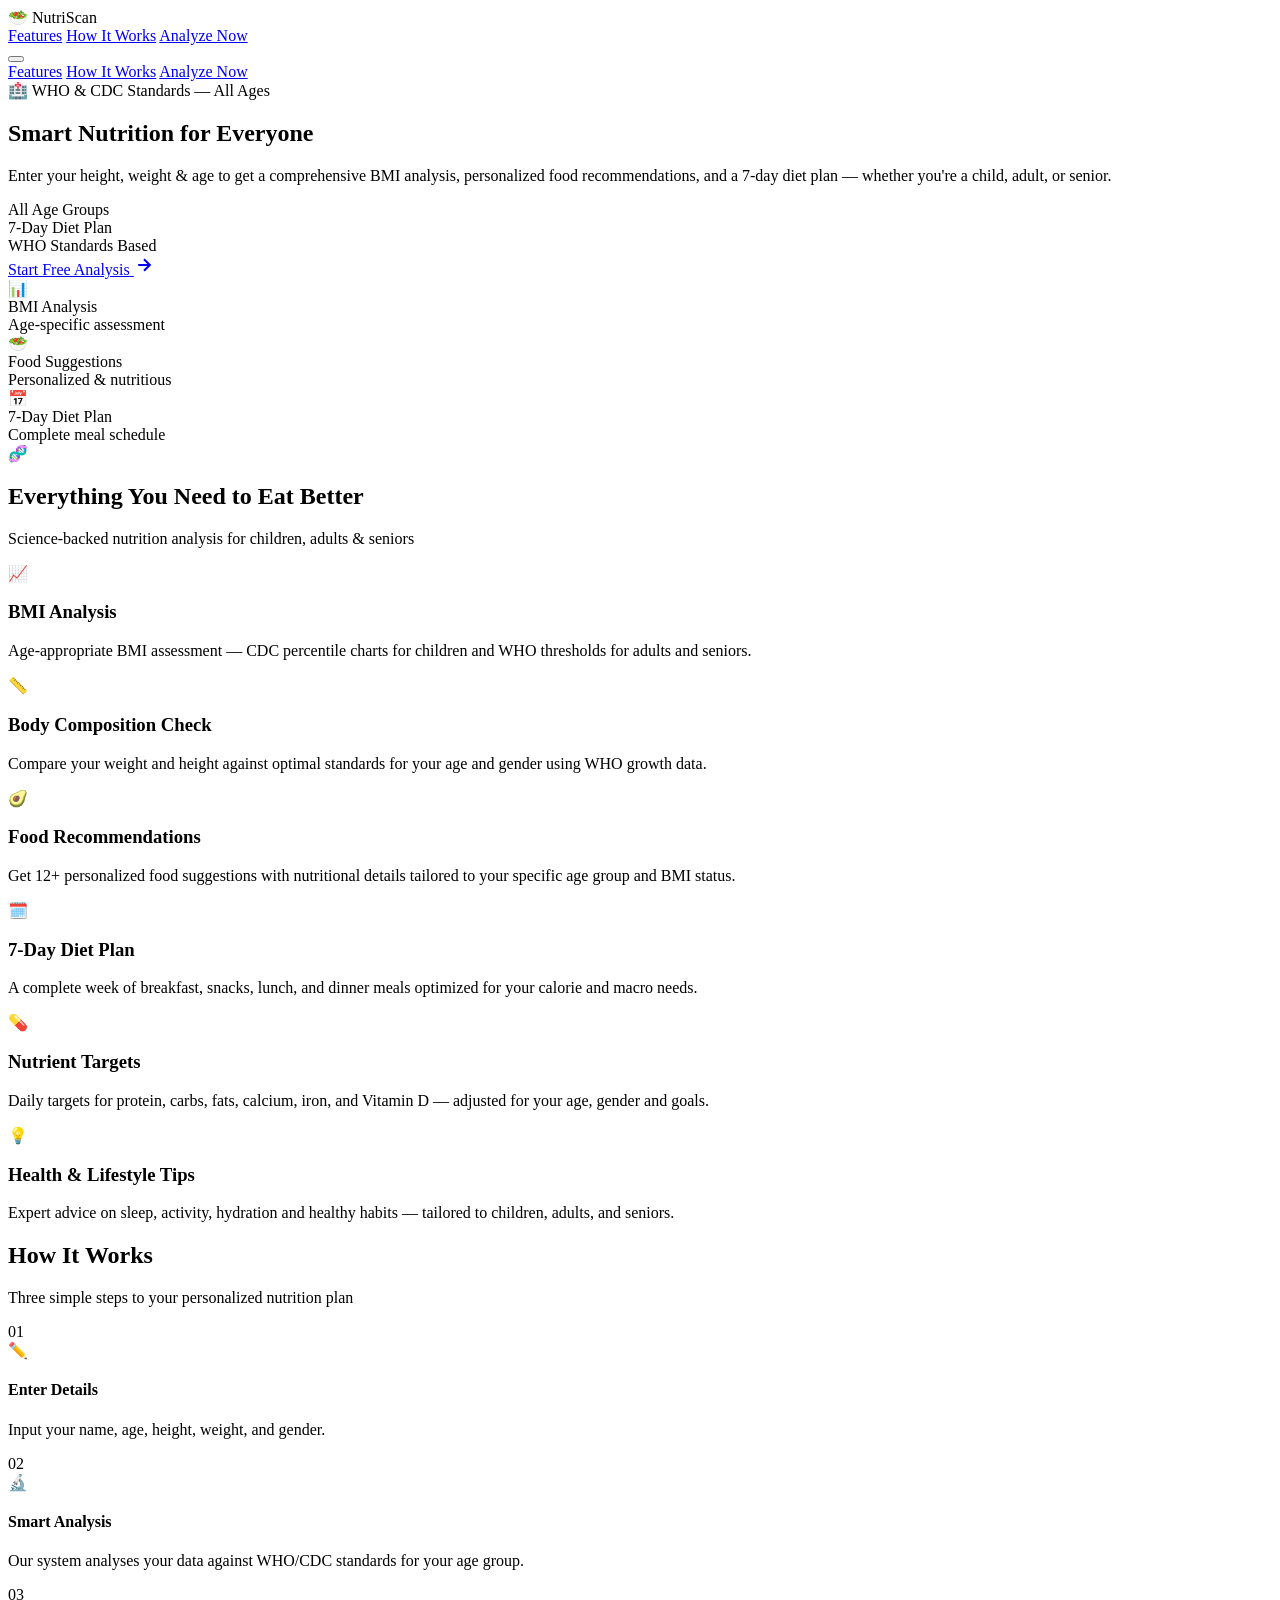
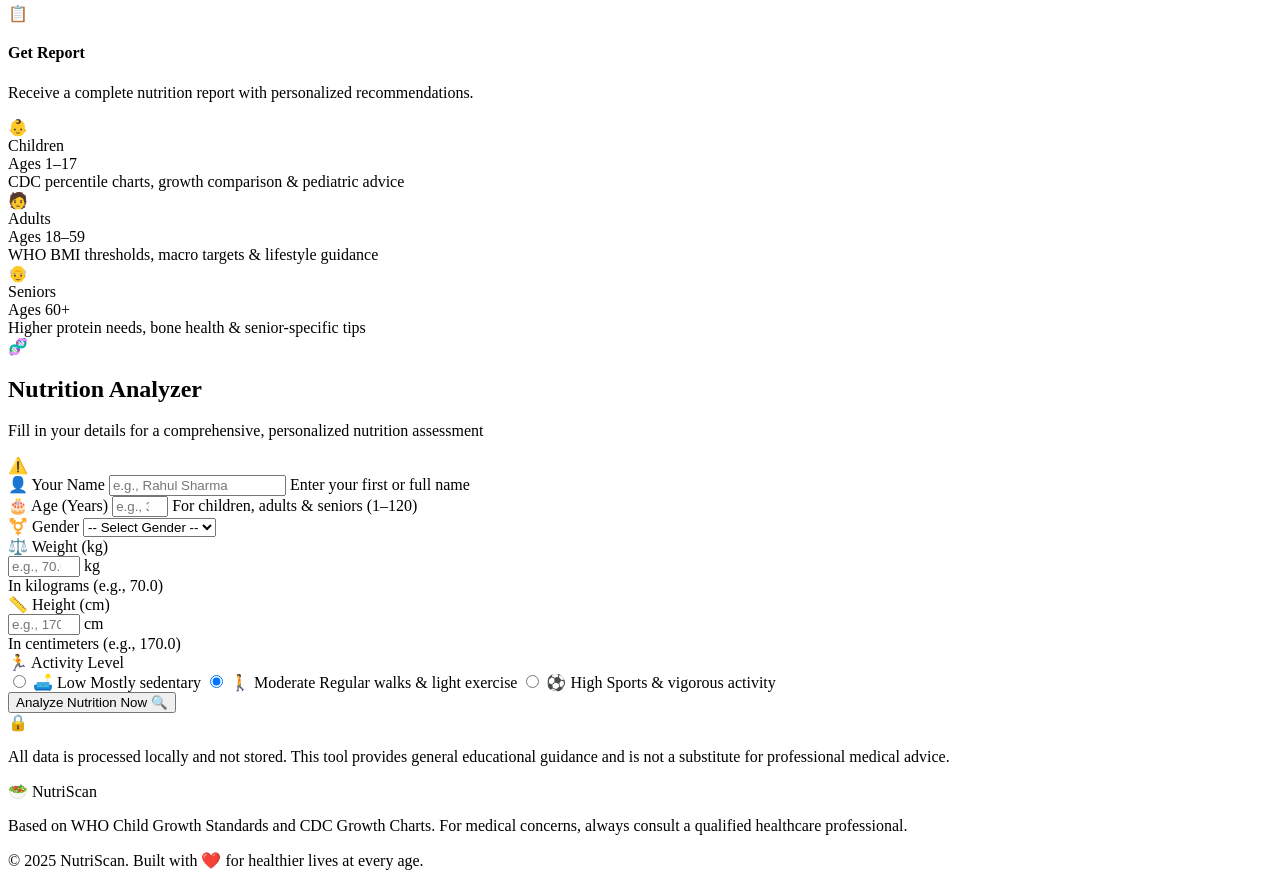
<file: src/main/resources/templates/index.html>
<!DOCTYPE html>
<html lang="en" xmlns:th="http://www.thymeleaf.org">
<head>
    <meta charset="UTF-8">
    <meta name="viewport" content="width=device-width, initial-scale=1.0">
    <title>NutriScan - Personalized Nutrition & BMI Analyzer</title>
    <meta name="description" content="NutriScan analyzes BMI and body metrics for people of all ages — children, adults, and seniors — and provides personalized diet plans and food recommendations.">
    <link rel="preconnect" href="https://fonts.googleapis.com">
    <link href="https://fonts.googleapis.com/css2?family=Outfit:wght@300;400;500;600;700;800&family=Nunito:wght@400;600;700;800&display=swap" rel="stylesheet">
    <link rel="stylesheet" th:href="@{/css/style.css}">
</head>
<body>
    <!-- Navigation -->
    <nav class="navbar">
        <div class="nav-brand">
            <span class="logo-icon">🥗</span>
            <span class="logo-text">NutriScan</span>
        </div>
        <div class="nav-links">
            <a href="#features">Features</a>
            <a href="#how-it-works">How It Works</a>
            <a href="#form-section" class="btn-nav">Analyze Now</a>
        </div>
        <!-- Hamburger for mobile -->
        <button class="hamburger" id="hamburger" aria-label="Open menu">
            <span></span><span></span><span></span>
        </button>
    </nav>

    <!-- Mobile Nav Drawer -->
    <div class="mobile-nav" id="mobileNav">
        <a href="#features" class="mobile-nav-link">Features</a>
        <a href="#how-it-works" class="mobile-nav-link">How It Works</a>
        <a href="#form-section" class="btn-nav mobile-nav-link">Analyze Now</a>
    </div>

    <!-- Hero Section -->
    <section class="hero">
        <div class="hero-bg-orbs">
            <div class="orb orb-1"></div>
            <div class="orb orb-2"></div>
            <div class="orb orb-3"></div>
        </div>
        <div class="hero-content">
            <div class="hero-badge">🏥 WHO &amp; CDC Standards — All Ages</div>
            <h1 class="hero-title">
                Smart Nutrition
                <span class="gradient-text">for Everyone</span>
            </h1>
            <p class="hero-subtitle">
                Enter your height, weight &amp; age to get a comprehensive BMI analysis,
                personalized food recommendations, and a 7-day diet plan —
                whether you're a child, adult, or senior.
            </p>
            <div class="hero-stats">
                <div class="stat">
                    <span class="stat-number">All</span>
                    <span class="stat-label">Age Groups</span>
                </div>
                <div class="stat-divider"></div>
                <div class="stat">
                    <span class="stat-number">7-Day</span>
                    <span class="stat-label">Diet Plan</span>
                </div>
                <div class="stat-divider"></div>
                <div class="stat">
                    <span class="stat-number">WHO</span>
                    <span class="stat-label">Standards Based</span>
                </div>
            </div>
            <a href="#form-section" class="btn-hero">
                <span>Start Free Analysis</span>
                <svg width="20" height="20" viewBox="0 0 24 24" fill="none" stroke="currentColor" stroke-width="2.5"><path d="M5 12h14M12 5l7 7-7 7"/></svg>
            </a>
        </div>
        <div class="hero-visual">
            <div class="floating-card card-bmi">
                <div class="fc-icon">📊</div>
                <div class="fc-content">
                    <div class="fc-title">BMI Analysis</div>
                    <div class="fc-sub">Age-specific assessment</div>
                </div>
            </div>
            <div class="floating-card card-food">
                <div class="fc-icon">🥗</div>
                <div class="fc-content">
                    <div class="fc-title">Food Suggestions</div>
                    <div class="fc-sub">Personalized &amp; nutritious</div>
                </div>
            </div>
            <div class="floating-card card-plan">
                <div class="fc-icon">📅</div>
                <div class="fc-content">
                    <div class="fc-title">7-Day Diet Plan</div>
                    <div class="fc-sub">Complete meal schedule</div>
                </div>
            </div>
            <div class="hero-circle">
                <span class="hero-emoji-big">🧬</span>
            </div>
        </div>
    </section>

    <!-- Features Section -->
    <section class="features" id="features">
        <div class="container">
            <div class="section-header">
                <h2>Everything You Need to Eat Better</h2>
                <p>Science-backed nutrition analysis for children, adults &amp; seniors</p>
            </div>
            <div class="features-grid">
                <div class="feature-card">
                    <div class="feature-icon">📈</div>
                    <h3>BMI Analysis</h3>
                    <p>Age-appropriate BMI assessment — CDC percentile charts for children and WHO thresholds for adults and seniors.</p>
                </div>
                <div class="feature-card">
                    <div class="feature-icon">📏</div>
                    <h3>Body Composition Check</h3>
                    <p>Compare your weight and height against optimal standards for your age and gender using WHO growth data.</p>
                </div>
                <div class="feature-card">
                    <div class="feature-icon">🥑</div>
                    <h3>Food Recommendations</h3>
                    <p>Get 12+ personalized food suggestions with nutritional details tailored to your specific age group and BMI status.</p>
                </div>
                <div class="feature-card">
                    <div class="feature-icon">🗓️</div>
                    <h3>7-Day Diet Plan</h3>
                    <p>A complete week of breakfast, snacks, lunch, and dinner meals optimized for your calorie and macro needs.</p>
                </div>
                <div class="feature-card">
                    <div class="feature-icon">💊</div>
                    <h3>Nutrient Targets</h3>
                    <p>Daily targets for protein, carbs, fats, calcium, iron, and Vitamin D — adjusted for your age, gender and goals.</p>
                </div>
                <div class="feature-card">
                    <div class="feature-icon">💡</div>
                    <h3>Health &amp; Lifestyle Tips</h3>
                    <p>Expert advice on sleep, activity, hydration and healthy habits — tailored to children, adults, and seniors.</p>
                </div>
            </div>
        </div>
    </section>

    <!-- How It Works -->
    <section class="how-it-works" id="how-it-works">
        <div class="container">
            <div class="section-header">
                <h2>How It Works</h2>
                <p>Three simple steps to your personalized nutrition plan</p>
            </div>
            <div class="steps">
                <div class="step">
                    <div class="step-number">01</div>
                    <div class="step-icon">✏️</div>
                    <h4>Enter Details</h4>
                    <p>Input your name, age, height, weight, and gender.</p>
                </div>
                <div class="step-connector"></div>
                <div class="step">
                    <div class="step-number">02</div>
                    <div class="step-icon">🔬</div>
                    <h4>Smart Analysis</h4>
                    <p>Our system analyses your data against WHO/CDC standards for your age group.</p>
                </div>
                <div class="step-connector"></div>
                <div class="step">
                    <div class="step-number">03</div>
                    <div class="step-icon">📋</div>
                    <h4>Get Report</h4>
                    <p>Receive a complete nutrition report with personalized recommendations.</p>
                </div>
            </div>
        </div>
    </section>

    <!-- Age Group Banner -->
    <section class="age-banner">
        <div class="container">
            <div class="age-cards">
                <div class="age-card">
                    <span class="age-emoji">👶</span>
                    <div class="age-label">Children</div>
                    <div class="age-range">Ages 1–17</div>
                    <div class="age-desc">CDC percentile charts, growth comparison &amp; pediatric advice</div>
                </div>
                <div class="age-card age-card-highlight">
                    <span class="age-emoji">🧑</span>
                    <div class="age-label">Adults</div>
                    <div class="age-range">Ages 18–59</div>
                    <div class="age-desc">WHO BMI thresholds, macro targets &amp; lifestyle guidance</div>
                </div>
                <div class="age-card">
                    <span class="age-emoji">👴</span>
                    <div class="age-label">Seniors</div>
                    <div class="age-range">Ages 60+</div>
                    <div class="age-desc">Higher protein needs, bone health &amp; senior-specific tips</div>
                </div>
            </div>
        </div>
    </section>

    <!-- Main Form Section -->
    <section class="form-section" id="form-section">
        <div class="container">
            <div class="form-wrapper">
                <div class="form-header">
                    <div class="form-icon">🧬</div>
                    <h2>Nutrition Analyzer</h2>
                    <p>Fill in your details for a comprehensive, personalized nutrition assessment</p>
                </div>

                <!-- Error Messages -->
                <div th:if="${errors}" class="error-container">
                    <div th:each="error : ${errors}" class="error-item">
                        ⚠️ <span th:text="${error.defaultMessage}"></span>
                    </div>
                </div>

                <form id="nutritionForm" action="/analyze" method="post" th:object="${childProfile}">

                    <div class="form-grid">
                        <!-- Name -->
                        <div class="form-group full-width">
                            <label for="name">
                                <span class="label-icon">👤</span>
                                Your Name
                            </label>
                            <input type="text" id="name" th:field="*{name}"
                                   placeholder="e.g., Rahul Sharma" class="form-input" required>
                            <span class="input-hint">Enter your first or full name</span>
                        </div>

                        <!-- Age -->
                        <div class="form-group">
                            <label for="ageInYears">
                                <span class="label-icon">🎂</span>
                                Age (Years)
                            </label>
                            <input type="number" id="ageInYears" th:field="*{ageInYears}"
                                   placeholder="e.g., 35" min="1" max="120" class="form-input" required>
                            <span class="input-hint" id="ageHint">For children, adults &amp; seniors (1–120)</span>
                        </div>

                        <!-- Gender -->
                        <div class="form-group">
                            <label for="gender">
                                <span class="label-icon">⚧️</span>
                                Gender
                            </label>
                            <select id="gender" th:field="*{gender}" class="form-input form-select" required>
                                <option value="">-- Select Gender --</option>
                                <option value="MALE">♂ Male</option>
                                <option value="FEMALE">♀ Female</option>
                            </select>
                        </div>

                        <!-- Weight -->
                        <div class="form-group">
                            <label for="weightKg">
                                <span class="label-icon">⚖️</span>
                                Weight (kg)
                            </label>
                            <div class="input-with-unit">
                                <input type="number" id="weightKg" th:field="*{weightKg}"
                                       placeholder="e.g., 70.0" min="2" max="300" step="0.1" class="form-input" required>
                                <span class="unit-badge">kg</span>
                            </div>
                            <span class="input-hint">In kilograms (e.g., 70.0)</span>
                        </div>

                        <!-- Height -->
                        <div class="form-group">
                            <label for="heightCm">
                                <span class="label-icon">📏</span>
                                Height (cm)
                            </label>
                            <div class="input-with-unit">
                                <input type="number" id="heightCm" th:field="*{heightCm}"
                                       placeholder="e.g., 170.0" min="40" max="250" step="0.1" class="form-input" required>
                                <span class="unit-badge">cm</span>
                            </div>
                            <span class="input-hint">In centimeters (e.g., 170.0)</span>
                        </div>

                        <!-- Activity Level -->
                        <div class="form-group full-width">
                            <label>
                                <span class="label-icon">🏃</span>
                                Activity Level
                            </label>
                            <div class="radio-group">
                                <label class="radio-card" id="label-low">
                                    <input type="radio" name="activityLevel" th:field="*{activityLevel}" value="LOW">
                                    <span class="radio-icon">🛋️</span>
                                    <span class="radio-label">Low</span>
                                    <span class="radio-desc">Mostly sedentary</span>
                                </label>
                                <label class="radio-card" id="label-moderate">
                                    <input type="radio" name="activityLevel" th:field="*{activityLevel}" value="MODERATE" checked>
                                    <span class="radio-icon">🚶</span>
                                    <span class="radio-label">Moderate</span>
                                    <span class="radio-desc">Regular walks &amp; light exercise</span>
                                </label>
                                <label class="radio-card" id="label-high">
                                    <input type="radio" name="activityLevel" th:field="*{activityLevel}" value="HIGH">
                                    <span class="radio-icon">⚽</span>
                                    <span class="radio-label">High</span>
                                    <span class="radio-desc">Sports &amp; vigorous activity</span>
                                </label>
                            </div>
                        </div>
                    </div>

                    <!-- Age Group Badge (JS-generated) -->
                    <div class="age-type-badge" id="ageTypeBadge" style="display:none;"></div>

                    <!-- Live BMI Preview -->
                    <div class="bmi-preview" id="bmiPreview" style="display:none;">
                        <div class="preview-label">Live BMI Preview</div>
                        <div class="preview-bmi" id="previewBmiValue">--</div>
                        <div class="preview-note">Submit the form for full analysis</div>
                    </div>

                    <button type="submit" class="btn-submit" id="submitBtn">
                        <span class="btn-text">Analyze Nutrition Now</span>
                        <span class="btn-icon">🔍</span>
                        <div class="btn-loader" id="btnLoader"></div>
                    </button>
                </form>

                <div class="form-disclaimer">
                    <span>🔒</span>
                    <p>All data is processed locally and not stored. This tool provides general educational guidance and is not a substitute for professional medical advice.</p>
                </div>
            </div>
        </div>
    </section>

    <!-- Footer -->
    <footer class="footer">
        <div class="container">
            <div class="footer-content">
                <div class="footer-brand">
                    <span class="logo-icon">🥗</span>
                    <span class="logo-text">NutriScan</span>
                </div>
                <p class="footer-disclaimer">
                    Based on WHO Child Growth Standards and CDC Growth Charts. For medical concerns, always consult a qualified healthcare professional.
                </p>
                <p class="footer-copy">© 2025 NutriScan. Built with ❤️ for healthier lives at every age.</p>
            </div>
        </div>
    </footer>

    <script>
        // Live BMI Calculator
        const weightInput  = document.getElementById('weightKg');
        const heightInput  = document.getElementById('heightCm');
        const ageInput     = document.getElementById('ageInYears');
        const genderSelect = document.getElementById('gender');
        const bmiPreview   = document.getElementById('bmiPreview');
        const bmiValueEl   = document.getElementById('previewBmiValue');
        const ageTypeBadge = document.getElementById('ageTypeBadge');

        function getUserType(age) {
            if (!age || age < 1) return null;
            if (age < 18) return { label: '👶 Child (CDC percentile chart)', cls: 'badge-child' };
            if (age < 60) return { label: '🧑 Adult (WHO BMI standard)',    cls: 'badge-adult' };
            return           { label: '👴 Senior (WHO BMI standard)',        cls: 'badge-senior' };
        }

        let bmiDebounceTimer = null;

        function updateBmiPreview() {
            const w      = parseFloat(weightInput.value);
            const h      = parseFloat(heightInput.value);
            const age    = parseInt(ageInput?.value);
            const gender = genderSelect?.value || 'MALE';

            // Show age group badge
            const ut = getUserType(age);
            if (ut) {
                ageTypeBadge.textContent = ut.label;
                ageTypeBadge.className = 'age-type-badge ' + ut.cls;
                ageTypeBadge.style.display = 'inline-block';
            } else {
                ageTypeBadge.style.display = 'none';
            }

            if (w > 0 && h > 0 && age > 0) {
                // Debounce API call by 400ms
                clearTimeout(bmiDebounceTimer);
                bmiDebounceTimer = setTimeout(() => {
                    const params = new URLSearchParams({ weight: w, height: h, age: age, gender: gender });
                    fetch('/api/nutrition/bmi?' + params)
                        .then(res => res.json())
                        .then(data => {
                            bmiValueEl.textContent = data.bmi
                                ? `${data.bmi} — ${data.bmiCategory || ''}`
                                : (w / ((h / 100) ** 2)).toFixed(1);
                            bmiPreview.style.display = 'flex';
                        })
                        .catch(() => {
                            // Fallback: client-side calculation
                            bmiValueEl.textContent = (w / ((h / 100) ** 2)).toFixed(1);
                            bmiPreview.style.display = 'flex';
                        });
                }, 400);
            } else {
                bmiPreview.style.display = 'none';
            }
        }

        weightInput?.addEventListener('input', updateBmiPreview);
        heightInput?.addEventListener('input', updateBmiPreview);
        ageInput?.addEventListener('input', updateBmiPreview);
        genderSelect?.addEventListener('change', updateBmiPreview);

        /**
         * Helper: Fetch food recommendations using REAL user values.
         * Always call this function instead of calling the API directly,
         * so weight & height are always included.
         */
        function fetchFoodRecommendations(bmiCategory) {
            const w      = parseFloat(weightInput.value) || 0;
            const h      = parseFloat(heightInput.value) || 0;
            const age    = parseInt(ageInput?.value)     || 0;
            const gender = genderSelect?.value           || 'MALE';

            if (!w || !h || !age) {
                console.warn('fetchFoodRecommendations: missing weight, height or age.');
                return Promise.reject('Missing inputs');
            }

            const params = new URLSearchParams({
                bmiCategory,
                age,
                gender,
                weight: w,
                height: h
            });
            return fetch('/api/nutrition/foods?' + params).then(r => r.json());
        }

        // Form submit loading state
        document.getElementById('nutritionForm')?.addEventListener('submit', function() {
            const btn = document.getElementById('submitBtn');
            btn.classList.add('loading');
            btn.querySelector('.btn-text').textContent = 'Analyzing...';
        });

        // Radio card active state
        document.querySelectorAll('.radio-card input').forEach(radio => {
            radio.addEventListener('change', function() {
                document.querySelectorAll('.radio-card').forEach(c => c.classList.remove('active'));
                if (this.checked) this.closest('.radio-card').classList.add('active');
            });
        });
        document.querySelectorAll('.radio-card input:checked').forEach(r => {
            r.closest('.radio-card').classList.add('active');
        });

        // Smooth scroll for nav links
        document.querySelectorAll('a[href^="#"]').forEach(anchor => {
            anchor.addEventListener('click', function(e) {
                e.preventDefault();
                const target = document.querySelector(this.getAttribute('href'));
                if (target) target.scrollIntoView({ behavior: 'smooth' });
                mobileNav.classList.remove('open');
                hamburger.classList.remove('open');
            });
        });

        // Hamburger menu toggle
        const hamburger = document.getElementById('hamburger');
        const mobileNav = document.getElementById('mobileNav');
        hamburger?.addEventListener('click', () => {
            hamburger.classList.toggle('open');
            mobileNav.classList.toggle('open');
        });
    </script>

</body>
</html>
</file>
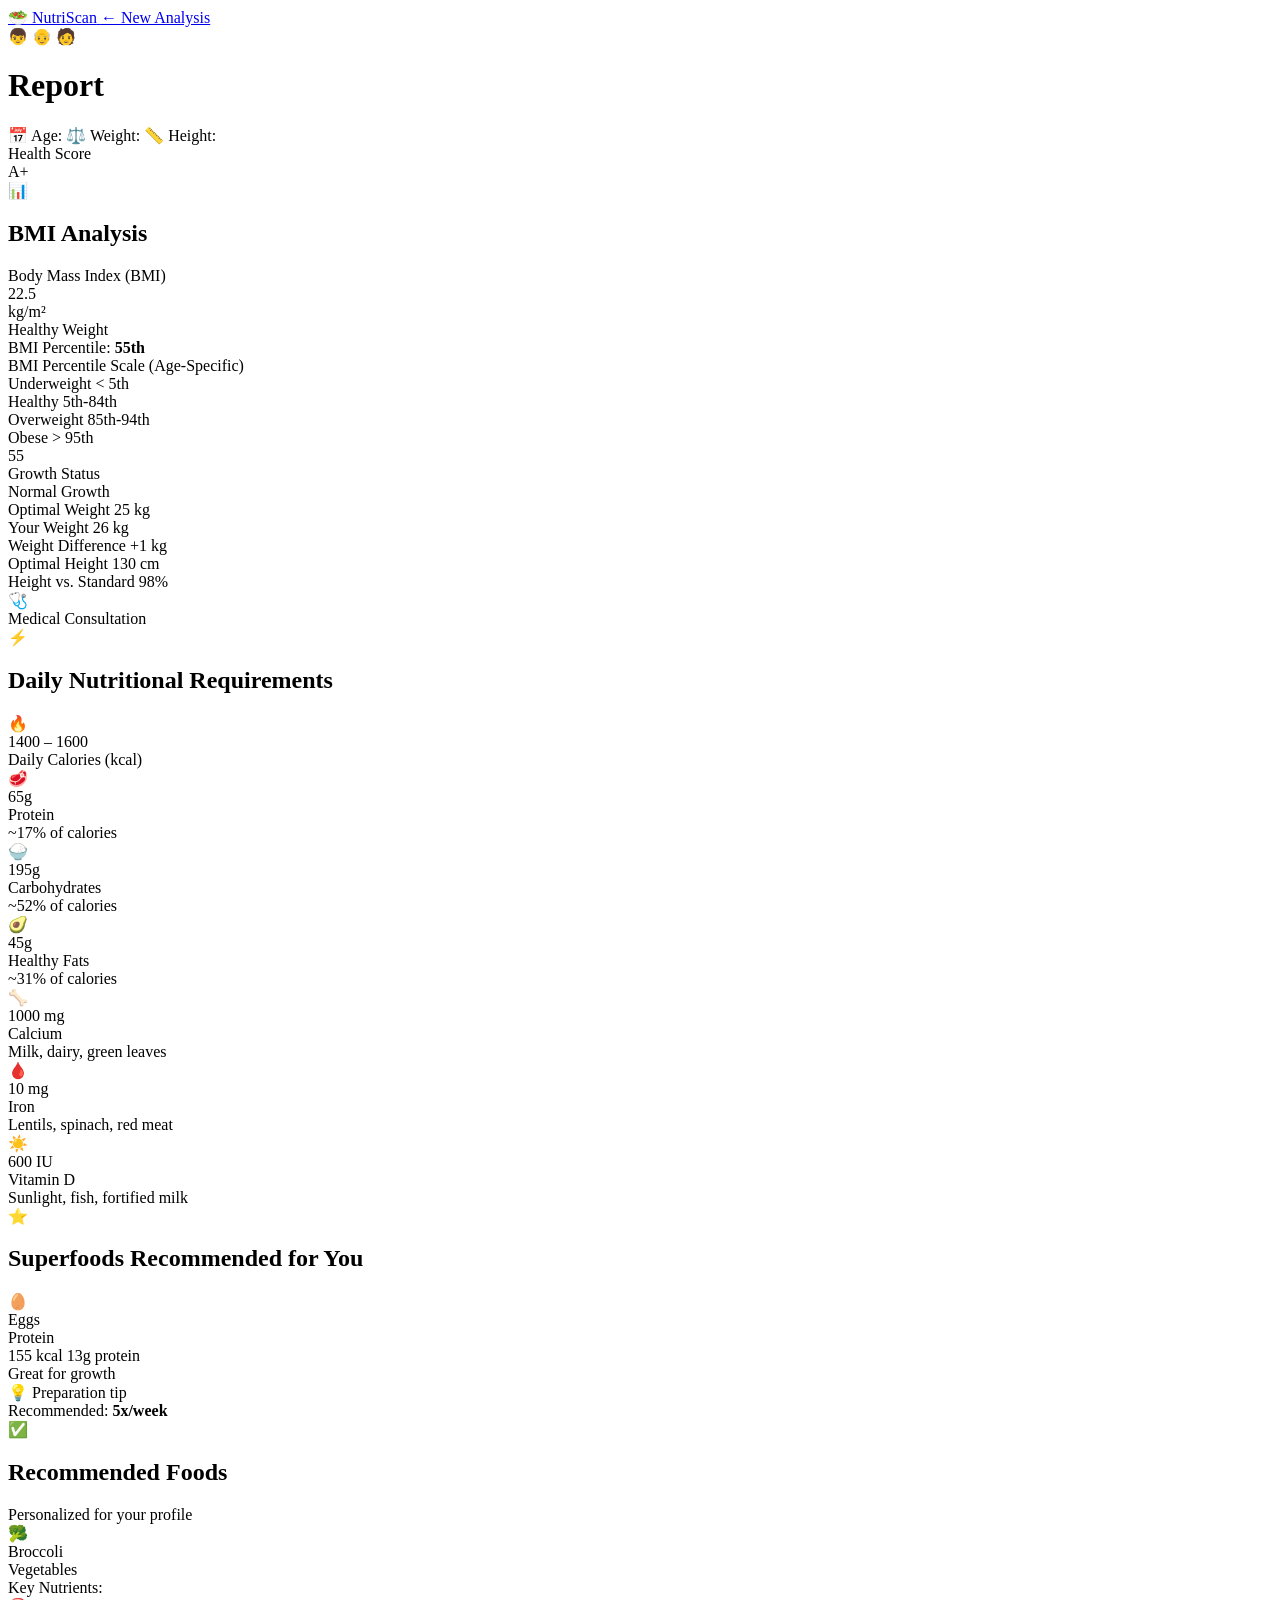
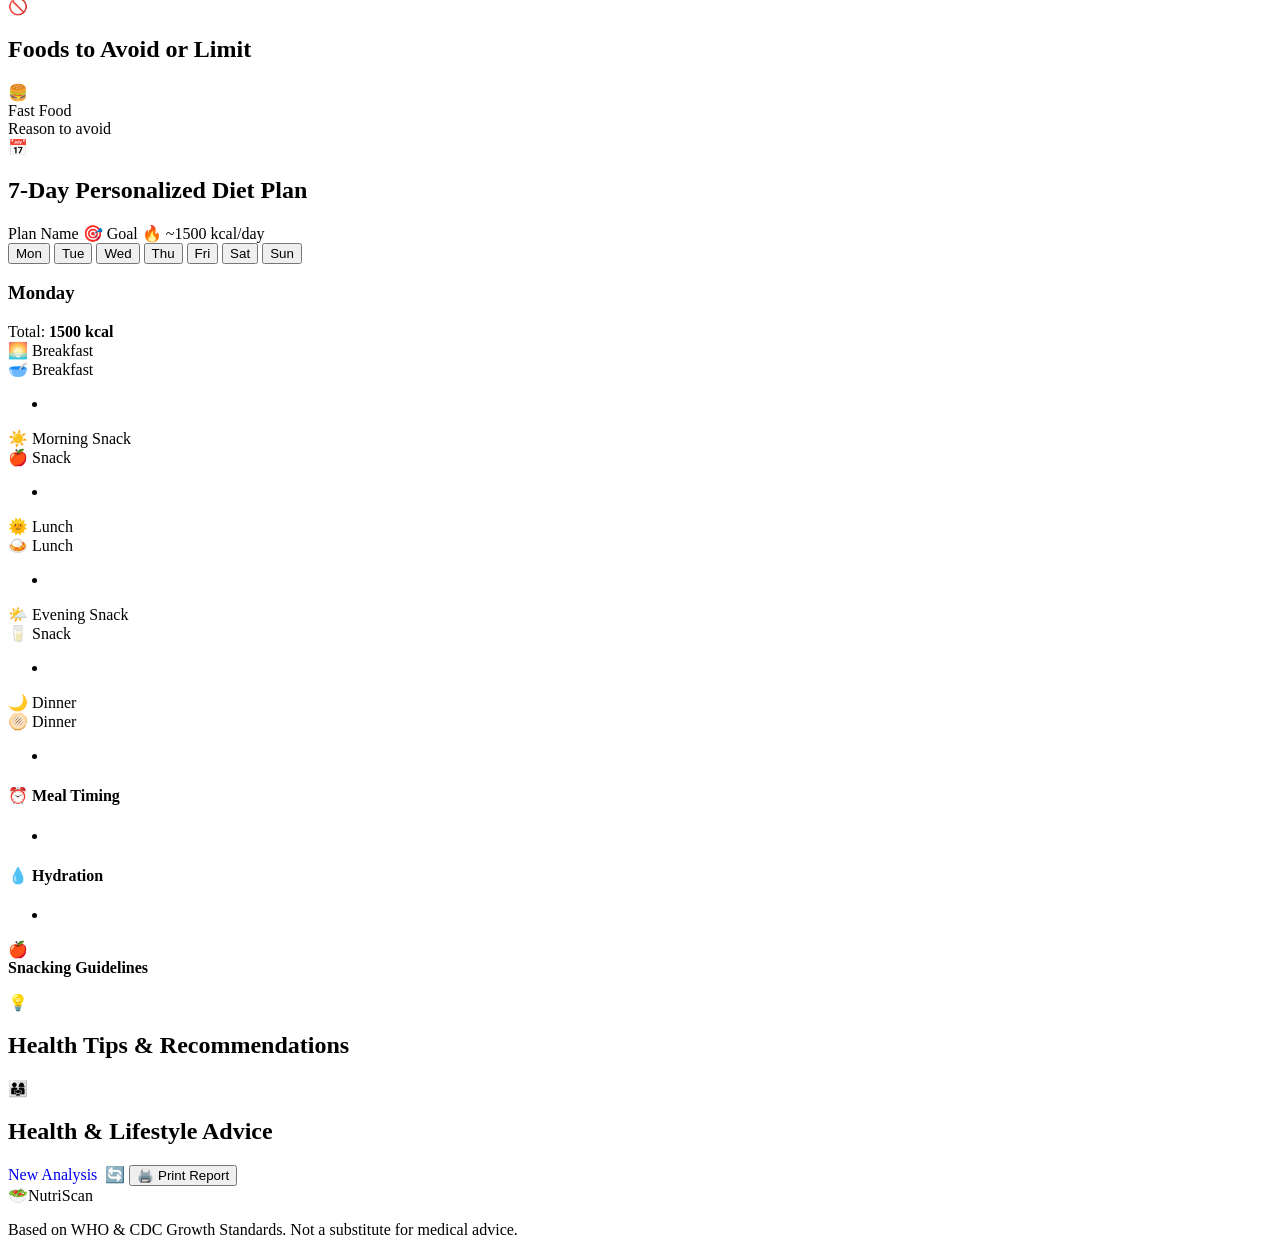
<file: src/main/resources/templates/report.html>
<!DOCTYPE html>
<html lang="en" xmlns:th="http://www.thymeleaf.org">

<head>
    <meta charset="UTF-8">
    <meta name="viewport" content="width=device-width, initial-scale=1.0">
    <title th:text="'NutriScan Report - ' + ${report.childName}">NutriScan - Nutrition Report</title>
    <meta name="description"
        content="Personalized child nutrition report with BMI analysis, food recommendations and diet plan.">
    <link rel="preconnect" href="https://fonts.googleapis.com">
    <link
        href="https://fonts.googleapis.com/css2?family=Outfit:wght@300;400;500;600;700;800&family=Nunito:wght@400;600;700;800&display=swap"
        rel="stylesheet">
    <link rel="stylesheet" th:href="@{/css/style.css}">
    <link rel="stylesheet" th:href="@{/css/report.css}">
</head>

<body class="report-page">

    <!-- Navbar -->
    <nav class="navbar">
        <a href="/" class="nav-brand">
            <span class="logo-icon">🥗</span>
            <span class="logo-text">NutriScan</span>
        </a>
        <a href="/" class="btn-nav">← New Analysis</a>
    </nav>

    <div class="report-container">

        <!-- =============== REPORT HEADER =============== -->
        <div class="report-header">
            <div class="report-header-content">
                <div class="child-avatar">
                    <span th:if="${report.userType == 'CHILD'}"  th:text="${report.gender == 'MALE' ? '👦' : '👧'}">👦</span>
                    <span th:if="${report.userType == 'SENIOR'}" th:text="${report.gender == 'MALE' ? '👴' : '👵'}">👴</span>
                    <span th:if="${report.userType == 'ADULT' or report.userType == null}" th:text="${report.gender == 'MALE' ? '🧑' : '👩'}">🧑</span>
                </div>
                <div class="child-info">
                    <h1 th:text="${report.childName + &quot;'s Nutrition Report&quot;}">Report</h1>
                    <div class="child-meta">
                        <span>📅 Age: <strong th:text="${report.ageYears + ' years'}"></strong></span>
                        <span>⚖️ Weight: <strong th:text="${report.weightKg + ' kg'}"></strong></span>
                        <span>📏 Height: <strong th:text="${report.heightCm + ' cm'}"></strong></span>
                        <span th:text="${report.gender == 'MALE' ? '♂️ Male' : '♀️ Female'}"></span>
                    </div>
                </div>
                <div class="health-score-badge"
                    th:classappend="${'score-' + report.overallHealthScore.replace('+','plus')}">
                    <div class="score-label">Health Score</div>
                    <div class="score-value" th:text="${report.overallHealthScore}">A+</div>
                </div>
            </div>
        </div>

        <!-- =============== BMI SECTION =============== -->
        <section class="report-section">
            <div class="section-title">
                <span class="section-icon">📊</span>
                <h2>BMI Analysis</h2>
            </div>
            <div class="bmi-grid">
                <!-- BMI Card -->
                <div class="bmi-card" th:classappend="${'status-' + report.bmiStatus.toLowerCase()}">
                    <div class="bmi-main">
                        <div class="bmi-label">Body Mass Index (BMI)</div>
                        <div class="bmi-value" th:text="${report.bmi}">22.5</div>
                        <div class="bmi-unit">kg/m²</div>
                    </div>
                    <div class="bmi-badge" th:text="${report.bmiCategory}">Healthy Weight</div>
                    <div class="bmi-percentile">
                        <span>BMI Percentile:</span>
                        <strong th:text="${report.bmiPercentile + 'th'}">55th</strong>
                    </div>
                </div>

                <!-- BMI Scale Visual -->
                <div class="bmi-scale-card">
                    <div class="scale-title">BMI Percentile Scale (Age-Specific)</div>
                    <div class="bmi-scale">
                        <div class="scale-bar">
                            <div class="scale-segment seg-under">
                                <span>Underweight</span>
                                <span>&lt; 5th</span>
                            </div>
                            <div class="scale-segment seg-healthy">
                                <span>Healthy</span>
                                <span>5th-84th</span>
                            </div>
                            <div class="scale-segment seg-over">
                                <span>Overweight</span>
                                <span>85th-94th</span>
                            </div>
                            <div class="scale-segment seg-obese">
                                <span>Obese</span>
                                <span>&gt; 95th</span>
                            </div>
                        </div>
                        <div class="scale-marker-container">
                            <div class="scale-marker"
                                th:style="'left: ' + ${#numbers.formatDecimal(report.bmiPercentile, 1, 1) + '%'}">
                                <span class="marker-tip" th:text="${report.bmiPercentile + ''}">55</span>
                            </div>
                        </div>
                    </div>
                    <div class="bmi-interpretation" th:text="${report.bmiInterpretation}"></div>
                </div>

                <!-- Growth Status -->
                <div class="growth-card">
                    <div class="growth-title">Growth Status</div>
                    <div class="growth-status-badge" th:text="${report.growthStatus}">Normal Growth</div>
                    <div class="growth-stats">
                        <div class="growth-stat">
                            <span class="gs-label">Optimal Weight</span>
                            <span class="gs-value" th:text="${report.optimalWeightKg + ' kg'}">25 kg</span>
                        </div>
                        <div class="growth-stat">
                            <span class="gs-label">Your Weight</span>
                            <span class="gs-value" th:text="${report.weightKg + ' kg'}">26 kg</span>
                        </div>
                        <div class="growth-stat">
                            <span class="gs-label">Weight Difference</span>
                            <span class="gs-value diff"
                                th:text="${(report.weightDifferenceKg > 0 ? '+' : '') + report.weightDifferenceKg + ' kg'}">+1
                                kg</span>
                        </div>
                        <div class="growth-stat">
                            <span class="gs-label">Optimal Height</span>
                            <span class="gs-value" th:text="${report.optimalHeightCm + ' cm'}">130 cm</span>
                        </div>
                        <div class="growth-stat">
                            <span class="gs-label">Height vs. Standard</span>
                            <span class="gs-value" th:text="${report.heightDifferencePercent + '%'}">98%</span>
                        </div>
                    </div>
                </div>
            </div>

            <!-- Doctor Referral -->
            <div class="doctor-card"
                th:classappend="${report.doctorReferral.startsWith('URGENT') ? 'referral-urgent' : report.doctorReferral.startsWith('RECOMMENDED') ? 'referral-recommended' : 'referral-routine'}">
                <span class="doctor-icon">🩺</span>
                <div>
                    <div class="doctor-label">Medical Consultation</div>
                    <div class="doctor-text" th:text="${report.doctorReferral}"></div>
                </div>
            </div>
        </section>

        <!-- =============== CALORIE & NUTRIENTS =============== -->
        <section class="report-section">
            <div class="section-title">
                <span class="section-icon">⚡</span>
                <h2>Daily Nutritional Requirements</h2>
            </div>
            <div class="nutrients-grid">
                <div class="calorie-card">
                    <div class="cal-icon">🔥</div>
                    <div class="cal-range">
                        <span class="cal-min" th:text="${report.dailyCaloriesMin}">1400</span>
                        <span class="cal-sep">–</span>
                        <span class="cal-max" th:text="${report.dailyCaloriesMax}">1600</span>
                    </div>
                    <div class="cal-label">Daily Calories (kcal)</div>
                </div>

                <div class="macro-card macro-protein">
                    <div class="macro-icon">🥩</div>
                    <div class="macro-value" th:text="${report.proteinGrams + 'g'}">65g</div>
                    <div class="macro-name">Protein</div>
                    <div class="macro-desc">~17% of calories</div>
                </div>

                <div class="macro-card macro-carbs">
                    <div class="macro-icon">🍚</div>
                    <div class="macro-value" th:text="${report.carbsGrams + 'g'}">195g</div>
                    <div class="macro-name">Carbohydrates</div>
                    <div class="macro-desc">~52% of calories</div>
                </div>

                <div class="macro-card macro-fats">
                    <div class="macro-icon">🥑</div>
                    <div class="macro-value" th:text="${report.fatsGrams + 'g'}">45g</div>
                    <div class="macro-name">Healthy Fats</div>
                    <div class="macro-desc">~31% of calories</div>
                </div>

                <div class="micro-card">
                    <div class="micro-icon">🦴</div>
                    <div class="micro-value" th:text="${report.calciumMg + ' mg'}">1000 mg</div>
                    <div class="micro-name">Calcium</div>
                    <div class="micro-tip">Milk, dairy, green leaves</div>
                </div>

                <div class="micro-card">
                    <div class="micro-icon">🩸</div>
                    <div class="micro-value" th:text="${report.ironMg + ' mg'}">10 mg</div>
                    <div class="micro-name">Iron</div>
                    <div class="micro-tip">Lentils, spinach, red meat</div>
                </div>

                <div class="micro-card">
                    <div class="micro-icon">☀️</div>
                    <div class="micro-value" th:text="${report.vitaminDIu + ' IU'}">600 IU</div>
                    <div class="micro-name">Vitamin D</div>
                    <div class="micro-tip">Sunlight, fish, fortified milk</div>
                </div>
            </div>
        </section>

        <!-- =============== SUPERFOODS =============== -->
        <section class="report-section">
            <div class="section-title">
                <span class="section-icon">⭐</span>
                <h2>Superfoods Recommended for You</h2>
            </div>
            <div class="food-grid" id="superfoods-grid">
                <div th:each="food : ${report.superfoodsForChild}" class="food-card superfood-card">
                    <div class="food-emoji" th:text="${food.emoji}">🥚</div>
                    <div class="food-name" th:text="${food.name}">Eggs</div>
                    <div class="food-category" th:text="${food.category}">Protein</div>
                    <div class="food-nutrients">
                        <span class="nutrient-tag" th:text="${food.calories + ' kcal'}">155 kcal</span>
                        <span class="nutrient-tag protein-tag" th:text="${food.protein + 'g protein'}">13g
                            protein</span>
                    </div>
                    <div class="food-benefit" th:text="${food.benefit}">Great for growth</div>
                    <div class="food-tip">
                        <span class="tip-icon">💡</span>
                        <span th:text="${food.preparationTip}">Preparation tip</span>
                    </div>
                    <div class="food-frequency">
                        <span>Recommended:</span>
                        <strong th:text="${food.recommendationsPerWeek + 'x/week'}">5x/week</strong>
                    </div>
                </div>
            </div>
        </section>

        <!-- =============== RECOMMENDED FOODS =============== -->
        <section class="report-section">
            <div class="section-title">
                <span class="section-icon">✅</span>
                <h2>Recommended Foods</h2>
                <span class="section-badge">Personalized for your profile</span>
            </div>
            <div class="food-grid">
                <div th:each="food : ${report.recommendedFoods}" class="food-card rec-card">
                    <div class="food-emoji" th:text="${food.emoji}">🥦</div>
                    <div class="food-name" th:text="${food.name}">Broccoli</div>
                    <div class="food-category" th:text="${food.category}">Vegetables</div>
                    <div class="food-nutrients">
                        <span class="nutrient-tag" th:text="${food.calories + ' kcal'}"></span>
                        <span class="nutrient-tag" th:text="${food.servingSize}"></span>
                    </div>
                    <div class="food-benefit" th:text="${food.benefit}"></div>
                    <div class="food-key-nutrients">
                        <span class="kn-label">Key Nutrients:</span>
                        <span th:text="${food.keyNutrients}"></span>
                    </div>
                </div>
            </div>
        </section>

        <!-- =============== FOODS TO AVOID =============== -->
        <section class="report-section" th:if="${report.foodsToAvoid != null and !report.foodsToAvoid.isEmpty()}">
            <div class="section-title">
                <span class="section-icon">🚫</span>
                <h2>Foods to Avoid or Limit</h2>
            </div>
            <div class="avoid-grid">
                <div th:each="food : ${report.foodsToAvoid}" class="avoid-card">
                    <div class="avoid-emoji" th:text="${food.emoji}">🍔</div>
                    <div>
                        <div class="avoid-name" th:text="${food.name}">Fast Food</div>
                        <div class="avoid-reason" th:text="${food.benefit}">Reason to avoid</div>
                    </div>
                </div>
            </div>
        </section>

        <!-- =============== 7-DAY DIET PLAN =============== -->
        <section class="report-section">
            <div class="section-title">
                <span class="section-icon">📅</span>
                <h2>7-Day Personalized Diet Plan</h2>
            </div>

            <div class="diet-plan-header">
                <div class="plan-info">
                    <span class="plan-name" th:text="${report.weeklyDietPlan.planName}">Plan Name</span>
                    <span class="plan-goal">🎯 <span th:text="${report.weeklyDietPlan.targetGoal}">Goal</span></span>
                    <span class="plan-cal">🔥 ~<span th:text="${report.weeklyDietPlan.totalDailyCalories}">1500</span>
                        kcal/day</span>
                </div>
            </div>

            <!-- Day Tabs -->
            <div class="day-tabs">
                <button class="day-tab active" onclick="showDay('Monday', this)">Mon</button>
                <button class="day-tab" onclick="showDay('Tuesday', this)">Tue</button>
                <button class="day-tab" onclick="showDay('Wednesday', this)">Wed</button>
                <button class="day-tab" onclick="showDay('Thursday', this)">Thu</button>
                <button class="day-tab" onclick="showDay('Friday', this)">Fri</button>
                <button class="day-tab" onclick="showDay('Saturday', this)">Sat</button>
                <button class="day-tab" onclick="showDay('Sunday', this)">Sun</button>
            </div>

            <!-- Day Meal Cards -->
            <div th:each="entry : ${report.weeklyDietPlan.weeklyPlan}" class="day-plan" th:id="'day-' + ${entry.key}"
                th:classappend="${entry.key == 'Monday' ? ' active-day' : ''}">

                <div class="day-header">
                    <h3 th:text="${entry.key}">Monday</h3>
                    <span class="day-calories">Total: <strong th:text="${entry.value.totalCalories + ' kcal'}">1500
                            kcal</strong></span>
                </div>

                <div class="meals-timeline">
                    <!-- Breakfast -->
                    <div class="meal-item" th:if="${entry.value.breakfast != null}">
                        <div class="meal-time-badge breakfast-badge">🌅 Breakfast</div>
                        <div class="meal-content">
                            <div class="meal-name">
                                <span th:text="${entry.value.breakfast.emoji}">🥣</span>
                                <span th:text="${entry.value.breakfast.name}">Breakfast</span>
                                <span class="meal-cal-tag" th:text="${entry.value.breakfast.calories + ' kcal'}"></span>
                            </div>
                            <ul class="meal-items-list">
                                <li th:each="item : ${entry.value.breakfast.items}" th:text="${item}"></li>
                            </ul>
                            <div class="portion-note" th:text="${entry.value.breakfast.portionNote}"></div>
                        </div>
                    </div>

                    <!-- Morning Snack -->
                    <div class="meal-item" th:if="${entry.value.morningSnack != null}">
                        <div class="meal-time-badge snack-badge">☀️ Morning Snack</div>
                        <div class="meal-content">
                            <div class="meal-name">
                                <span th:text="${entry.value.morningSnack.emoji}">🍎</span>
                                <span th:text="${entry.value.morningSnack.name}">Snack</span>
                                <span class="meal-cal-tag"
                                    th:text="${entry.value.morningSnack.calories + ' kcal'}"></span>
                            </div>
                            <ul class="meal-items-list">
                                <li th:each="item : ${entry.value.morningSnack.items}" th:text="${item}"></li>
                            </ul>
                        </div>
                    </div>

                    <!-- Lunch -->
                    <div class="meal-item" th:if="${entry.value.lunch != null}">
                        <div class="meal-time-badge lunch-badge">🌞 Lunch</div>
                        <div class="meal-content">
                            <div class="meal-name">
                                <span th:text="${entry.value.lunch.emoji}">🍛</span>
                                <span th:text="${entry.value.lunch.name}">Lunch</span>
                                <span class="meal-cal-tag" th:text="${entry.value.lunch.calories + ' kcal'}"></span>
                            </div>
                            <ul class="meal-items-list">
                                <li th:each="item : ${entry.value.lunch.items}" th:text="${item}"></li>
                            </ul>
                            <div class="portion-note" th:text="${entry.value.lunch.portionNote}"></div>
                        </div>
                    </div>

                    <!-- Evening Snack -->
                    <div class="meal-item" th:if="${entry.value.eveningSnack != null}">
                        <div class="meal-time-badge snack-badge">🌤️ Evening Snack</div>
                        <div class="meal-content">
                            <div class="meal-name">
                                <span th:text="${entry.value.eveningSnack.emoji}">🥛</span>
                                <span th:text="${entry.value.eveningSnack.name}">Snack</span>
                                <span class="meal-cal-tag"
                                    th:text="${entry.value.eveningSnack.calories + ' kcal'}"></span>
                            </div>
                            <ul class="meal-items-list">
                                <li th:each="item : ${entry.value.eveningSnack.items}" th:text="${item}"></li>
                            </ul>
                        </div>
                    </div>

                    <!-- Dinner -->
                    <div class="meal-item" th:if="${entry.value.dinner != null}">
                        <div class="meal-time-badge dinner-badge">🌙 Dinner</div>
                        <div class="meal-content">
                            <div class="meal-name">
                                <span th:text="${entry.value.dinner.emoji}">🫓</span>
                                <span th:text="${entry.value.dinner.name}">Dinner</span>
                                <span class="meal-cal-tag" th:text="${entry.value.dinner.calories + ' kcal'}"></span>
                            </div>
                            <ul class="meal-items-list">
                                <li th:each="item : ${entry.value.dinner.items}" th:text="${item}"></li>
                            </ul>
                            <div class="portion-note" th:text="${entry.value.dinner.portionNote}"></div>
                        </div>
                    </div>
                </div>
            </div>

            <!-- Meal Guidelines -->
            <div class="meal-guidelines">
                <div class="guideline-col">
                    <h4>⏰ Meal Timing</h4>
                    <ul>
                        <li th:each="tip : ${report.weeklyDietPlan.mealTimingTips}" th:text="${tip}"></li>
                    </ul>
                </div>
                <div class="guideline-col">
                    <h4>💧 Hydration</h4>
                    <ul>
                        <li th:each="tip : ${report.weeklyDietPlan.hydrationAdvice}" th:text="${tip}"></li>
                    </ul>
                </div>
            </div>
            <div class="snacking-box">
                <span class="snacking-icon">🍎</span>
                <div>
                    <strong>Snacking Guidelines</strong>
                    <p th:text="${report.weeklyDietPlan.snackingGuidelines}"></p>
                </div>
            </div>
        </section>

        <!-- =============== HEALTH TIPS =============== -->
        <section class="report-section">
            <div class="section-title">
                <span class="section-icon">💡</span>
                <h2>Health Tips & Recommendations</h2>
            </div>
            <div class="tips-grid">
                <div th:each="tip : ${report.healthTips}" class="tip-card">
                    <span th:text="${tip}"></span>
                </div>
            </div>
        </section>

        <!-- =============== PARENTING ADVICE =============== -->
        <section class="report-section">
            <div class="section-title">
                <span class="section-icon">👨‍👩‍👧</span>
            <h2>Health &amp; Lifestyle Advice</h2>
            </div>
            <div class="advice-grid">
                <div th:each="advice : ${report.parentingAdvice}" class="advice-card">
                    <span th:text="${advice}"></span>
                </div>
            </div>
        </section>

        <!-- =============== CTA =============== -->
        <div class="report-cta">
            <a href="/" class="btn-submit"
                style="text-decoration:none; display:inline-flex; gap:8px; align-items:center;">
                <span>New Analysis</span> <span>🔄</span>
            </a>
            <button onclick="window.print()" class="btn-print">🖨️ Print Report</button>
        </div>

    </div><!-- end report-container -->

    <!-- Footer -->
    <footer class="footer">
        <div class="container">
            <div class="footer-content">
                <div class="footer-brand"><span class="logo-icon">🥗</span><span class="logo-text">NutriScan</span>
                </div>
                <p class="footer-disclaimer">Based on WHO & CDC Growth Standards. Not a substitute for medical advice.
                </p>
            </div>
        </div>
    </footer>

    <script>
        function showDay(dayName, btn) {
            // Hide all days
            document.querySelectorAll('.day-plan').forEach(d => d.classList.remove('active-day'));
            document.querySelectorAll('.day-tab').forEach(t => t.classList.remove('active'));
            // Show selected
            const dayEl = document.getElementById('day-' + dayName);
            if (dayEl) dayEl.classList.add('active-day');
            btn.classList.add('active');
        }

        // Animate BMI scale marker
        document.addEventListener('DOMContentLoaded', function () {
            const marker = document.querySelector('.scale-marker');
            if (marker) {
                marker.style.opacity = '0';
                setTimeout(() => {
                    marker.style.opacity = '1';
                    marker.style.transition = 'all 1s ease';
                }, 500);
            }

            // Animate food cards
            const observer = new IntersectionObserver((entries) => {
                entries.forEach(entry => {
                    if (entry.isIntersecting) {
                        entry.target.style.opacity = '1';
                        entry.target.style.transform = 'translateY(0)';
                    }
                });
            }, { threshold: 0.1 });

            document.querySelectorAll('.food-card, .tip-card, .advice-card').forEach(card => {
                card.style.opacity = '0';
                card.style.transform = 'translateY(20px)';
                card.style.transition = 'all 0.4s ease';
                observer.observe(card);
            });
        });
    </script>
</body>

</html>
</file>
